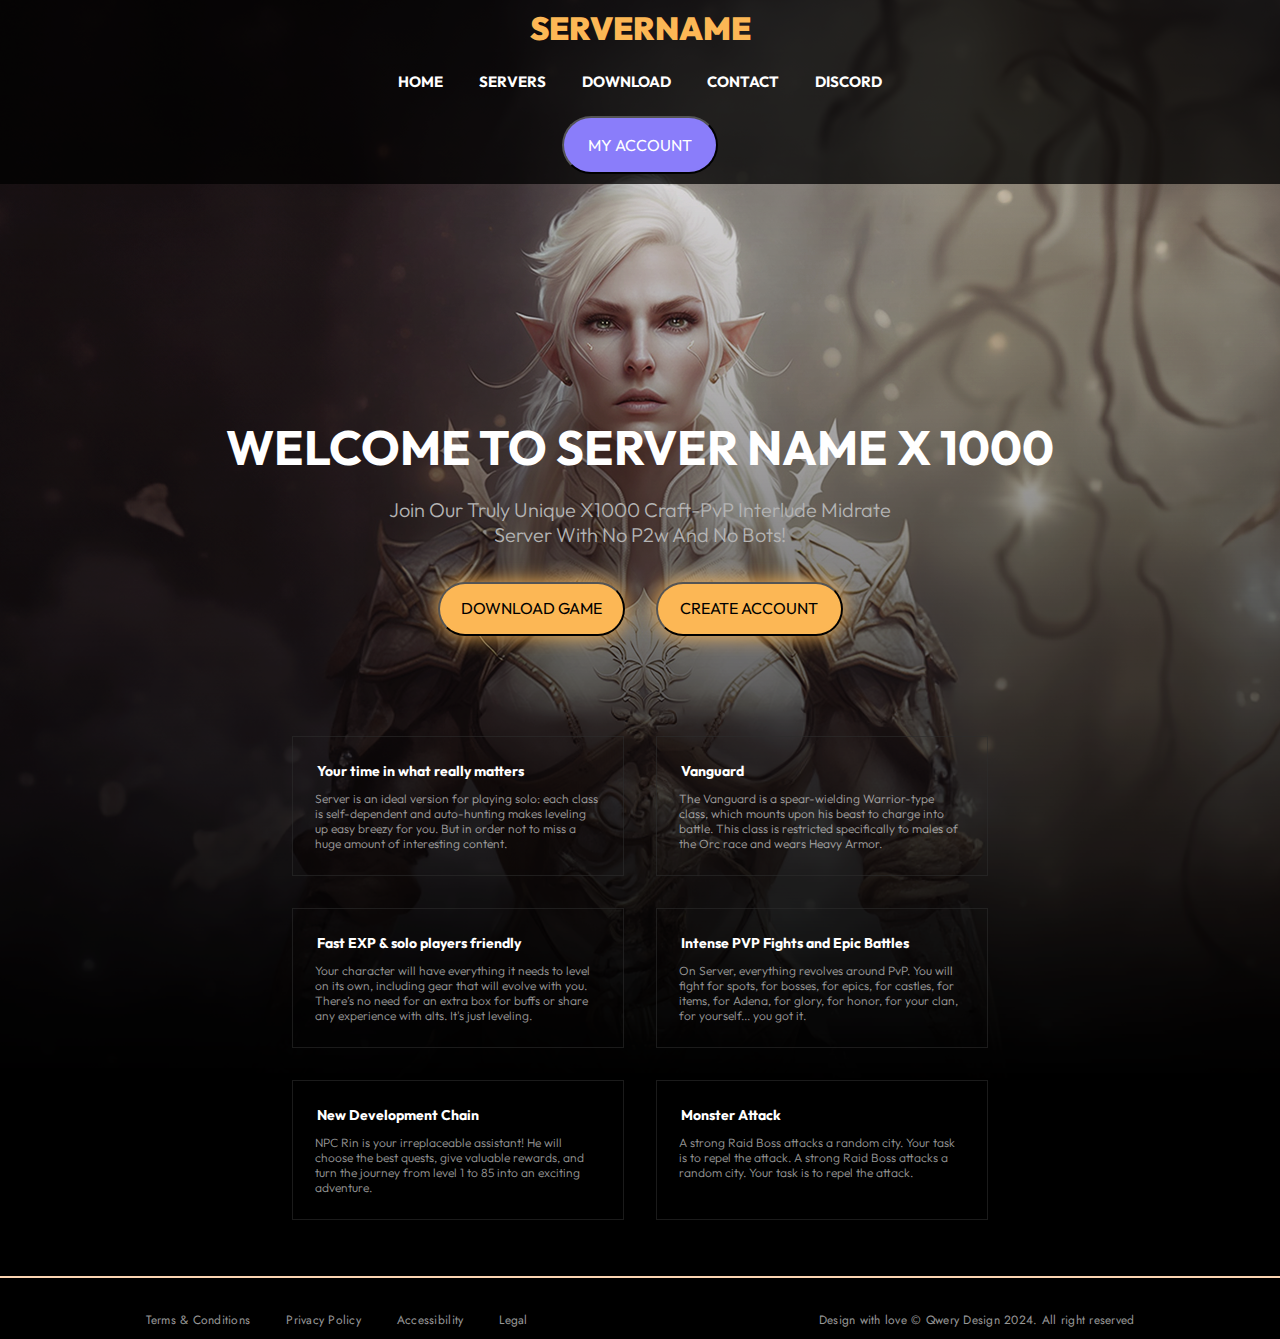
<file: index.html>
<!DOCTYPE html>
<html lang="en">

<head>
	<meta charset="UTF-8">
	<meta name="viewport" content="width=device-width, initial-scale=1.0">
	<title>SERVERNAME | Lineage2 </title>
	<link rel="stylesheet" href="normalize.css">
	<link rel="stylesheet" href="style.css">
	<link rel="preconnect" href="https://fonts.googleapis.com">
	<link rel="preconnect" href="https://fonts.gstatic.com" crossorigin>
	<link href="https://fonts.googleapis.com/css2?family=Jost&family=Outfit:wght@100..900&display=swap" rel="stylesheet">

</head>

<body>
	<header class="header">
		<nav class="navbar">
			<h2>Servername</h2>
			<ul>
				<li><a href="#">Home</a></li>
				<li><a href="#">Servers</a></li>
				<li><a href="#">Download</a></li>
				<li><a href="#">Contact</a></li>
				<li><a href="#">Discord</a></li>
			</ul>
			<button><a href="#" class="button-login">My account</a></button>
		</nav>
	</header>
	<main>
		<section class="main-info">
			<h1>Welcome to server name x 1000</h1>
			<p>Join our truly unique x1000 Craft-PvP Interlude
				Midrate Server with No P2w and No Bots!</p>
			<div class="buttons-main">
				<button><a href="#">Download game</a></button>
				<button><a href="#">Create account</a></button>
			</div>
		</section>
		<section class="server-details">
			<article>
				<h3> Your time in what really matters</h3>
				<p> Server is an ideal version for playing solo: each class is
					self-dependent and auto-hunting makes leveling up easy
					breezy for you. But in order not to miss a huge amount
					of interesting content.</p>
			</article>
			<article>
				<h3> Vanguard</h3>
				<p>The Vanguard is a spear-wielding Warrior-type class, which
					mounts upon his beast to charge into battle.
					This class is restricted specifically
					to males of the Orc race and wears Heavy Armor. </p>
			</article>
			<article>
				<h3> Fast EXP & solo players friendly</h3>
				<p>Your character will have everything it needs to level
					on its own, including gear that will evolve with you.
					There’s no need for an extra box for buffs
					or share any experience with alts. It's just leveling. </p>
			</article>
			<article>
				<h3> Intense PVP Fights and Epic Battles</h3>
				<p>On Server, everything revolves around PvP. You will fight
					for spots, for bosses, for epics, for castles, for items,
					for Adena, for glory, for honor,
					for your clan, for yourself... you got it. </p>
			</article>
			<article>
				<h3> New Development Chain</h3>
				<p>NPC Rin is your irreplaceable assistant! He will choose
					the best quests, give valuable rewards,
					and turn the journey from level 1 to 85 into an exciting adventure. </p>
			</article>
			<article>
				<h3> Monster Attack</h3>
				<p> A strong Raid Boss attacks a random city. Your task is to
					repel the attack. A strong Raid Boss
					attacks a random city. Your task is to repel the attack.</p>
			</article>
		</section>
	</main>
	<footer>
		<div class="line"></div>
		<div class="low-info">
			<div class="low-menu">
				<ul>
					<li><a href="">Terms & Conditions </a></li>
					<li> <a href="">Privacy Policy</a> </li>
					<li><a href="">Accessibility</a></li>
					<li><a href="">Legal</a></li>
				</ul>
			</div>
			<div class="copyright">Design with love © Qwery Design 2024. All right reserved</div>
		</div>
	</footer>
</body>

</html>
</file>
<file: style.css>
html {
	box-sizing: border-box;
}

*, *::after, *::before {
	box-sizing: inherit;
}

body {
	font-family: "Outfit", sans-serif;
	font-weight: 400;
	text-align: center;
	width: 100%;
	background: rgba(0, 0, 0, 1);
	background-image: url(img/bg.png);
	background-repeat: no-repeat;
	background-position-x: center;

}
.header {

	background: rgba(0, 0, 0, 0.75);
}
.navbar {
	max-width: 1440px;
	min-height: 120px;
	margin: 0 auto;
	display: flex;
	justify-content: space-evenly;
	align-items: center;
	padding: 0 49px 0 42px;
	
}
.navbar ul {
	display: flex;
	gap: 36px;
	justify-content: center;
	padding: 0 50px;
}
.navbar li {
	list-style-type: none; 
	color: rgba(255, 255, 255, 1);
font-size: 15px;
font-weight: 700;
text-transform: uppercase;
}
.navbar h2 {
	color: rgba(252, 183, 85, 1);
  font-size: 32px;
	font-weight: 900;
 text-transform: uppercase;
 /* padding-left: 24px; */
 margin-left: 58px;
}
.navbar button {
	padding: 18px 24px 18px 24px;
	border-radius: 30px;
background: rgba(138, 125, 250, 1);
margin-right: 57px;
}
.header a {
width: 103px;
height: 18px;
color: rgba(255, 255, 255, 1);
text-align: center;
text-transform: uppercase;
text-decoration: none;
}

.main-info {
	margin: 485px 282px 118px 281px;
	display: flex;
	flex-direction: column;
	align-items: center;
}

h1 {
color: rgba(255, 255, 255, 1);
font-size: 48px;
font-weight: 700;
line-height: 60px;
text-transform: uppercase;
margin-bottom: 0;
}
.main-info p {
	color: rgba(180, 180, 180, 1);
font-size: 20px;
font-weight: 300;
line-height: 25px;
text-transform: capitalize;
width: 515px;
height: 50px;
margin-bottom: 35px;
}
.main-info button {
	border-radius: 30px;
box-shadow: 0px 0px 20px 0px rgba(252, 183, 85, 1);
background: rgba(252, 183, 85, 1);
width: 187px;
height: 54px;
}
.main-info a {
color: rgba(0, 0, 0, 1);
line-height: 18px;
text-transform: uppercase;
text-decoration: none;
}
.buttons-main button:nth-child(2) {
margin-left: 28px;
}


.server-details {
	display: grid;
	grid-template-columns: repeat(3, 332px);
	gap: 32px;
	justify-content: center;
	height: 140px;
}

h3 {
	color: rgba(255, 255, 255, 1);
font-size: 14px;
font-weight: 700;
line-height: 18px;
text-align: left;
margin: 0 0 11px 0;
padding: 25px 0 0 24px ;
}
.server-details p {
	color: rgba(255, 255, 255, 0.6);
font-size: 12px;
font-weight: 300;
line-height: 15px;
text-align: left;
margin: 0;
padding: 0 24px 26px 22px;
/* width: 284px;
height: 61px; */
}

article {
	border: 1px solid rgba(45, 45, 45, 0.6);
	display: flex;
	flex-direction: column;
	height: 140px;
} 

footer {
	padding-top: 269px;
	font-family: "Jost", sans-serif;
	font-weight: 400;

	
}

.line {
	margin: 0 auto;
	width: 1061px;
	height: 2px;
border: 1px solid rgba(255, 255, 255, 0.6);
background: rgba(244, 147, 60, 1);
}
.low-info {
	display: flex;
	justify-content: space-between;
	align-items: center;
	padding-top: 24px;
	max-width: 1061px;
	margin: 0 auto;
}
.low-menu {
	color: rgba(255, 255, 255, 0.6);
font-size: 12px;
letter-spacing: 0.26px;

}
.low-menu ul {
	display: flex;
	gap: 36px;
	justify-content: center;
	padding: 0;
}

.low-menu li {
list-style-type: none; 
}
.low-menu  a {
	text-decoration: none;
	color: rgba(255, 255, 255, 0.6);
}
.copyright {
color: rgba(255, 255, 255, 0.6);
font-size: 12px;

letter-spacing: 0.26px;
text-align: right;
}

@media screen and (max-width:1280px) {

.navbar {
	flex-direction: column;
	padding: 0;
}
.navbar h2 {
	margin: 10px 0 ;
}
.navbar button {

		margin: 10px 0 ;
}
.server-details {
	
	grid-template-columns: repeat(2, 332px);
}
.main-info {
margin: 200px auto 100px;
}

footer {
	padding-top: 400px;
}

.line {
	width: 100%;
}
.low-info {
justify-content: space-around;
	max-width: 100%;
	
}

}

@media screen and (max-width:1024px) {

	.main-info {
		margin: 200px auto 100px;
	}


}
@media screen and (max-width:768px) {
	.navbar ul {
	flex-direction: column;
}
	.main-info {
		margin: 50px auto 50px;
		gap: 20px;
	}

	.main-info p{
		width: 100%;
	}
	.buttons-main {
		display: flex;
		flex-wrap: wrap;
		justify-content: center;
		gap: 10px;
	}
	.buttons-main button:nth-child(2) {
margin-left: 0px;
}
.server-details {
	
	grid-template-columns: repeat(1, 332px);
}

footer {
	padding-top: 900px;
}


.low-info {
	flex-direction: column;
}
.low-menu {
	margin-bottom:0 auto 10px;

}
}


@media screen and (max-width:375px) {
	
.low-menu ul {
	display: flex;
	flex-direction: column;
}
.low-info {
	padding: 0;
}
.server-details {
	grid-template-columns: repeat(1, 1fr);
	margin: 0 10px;
}

}
</file>
